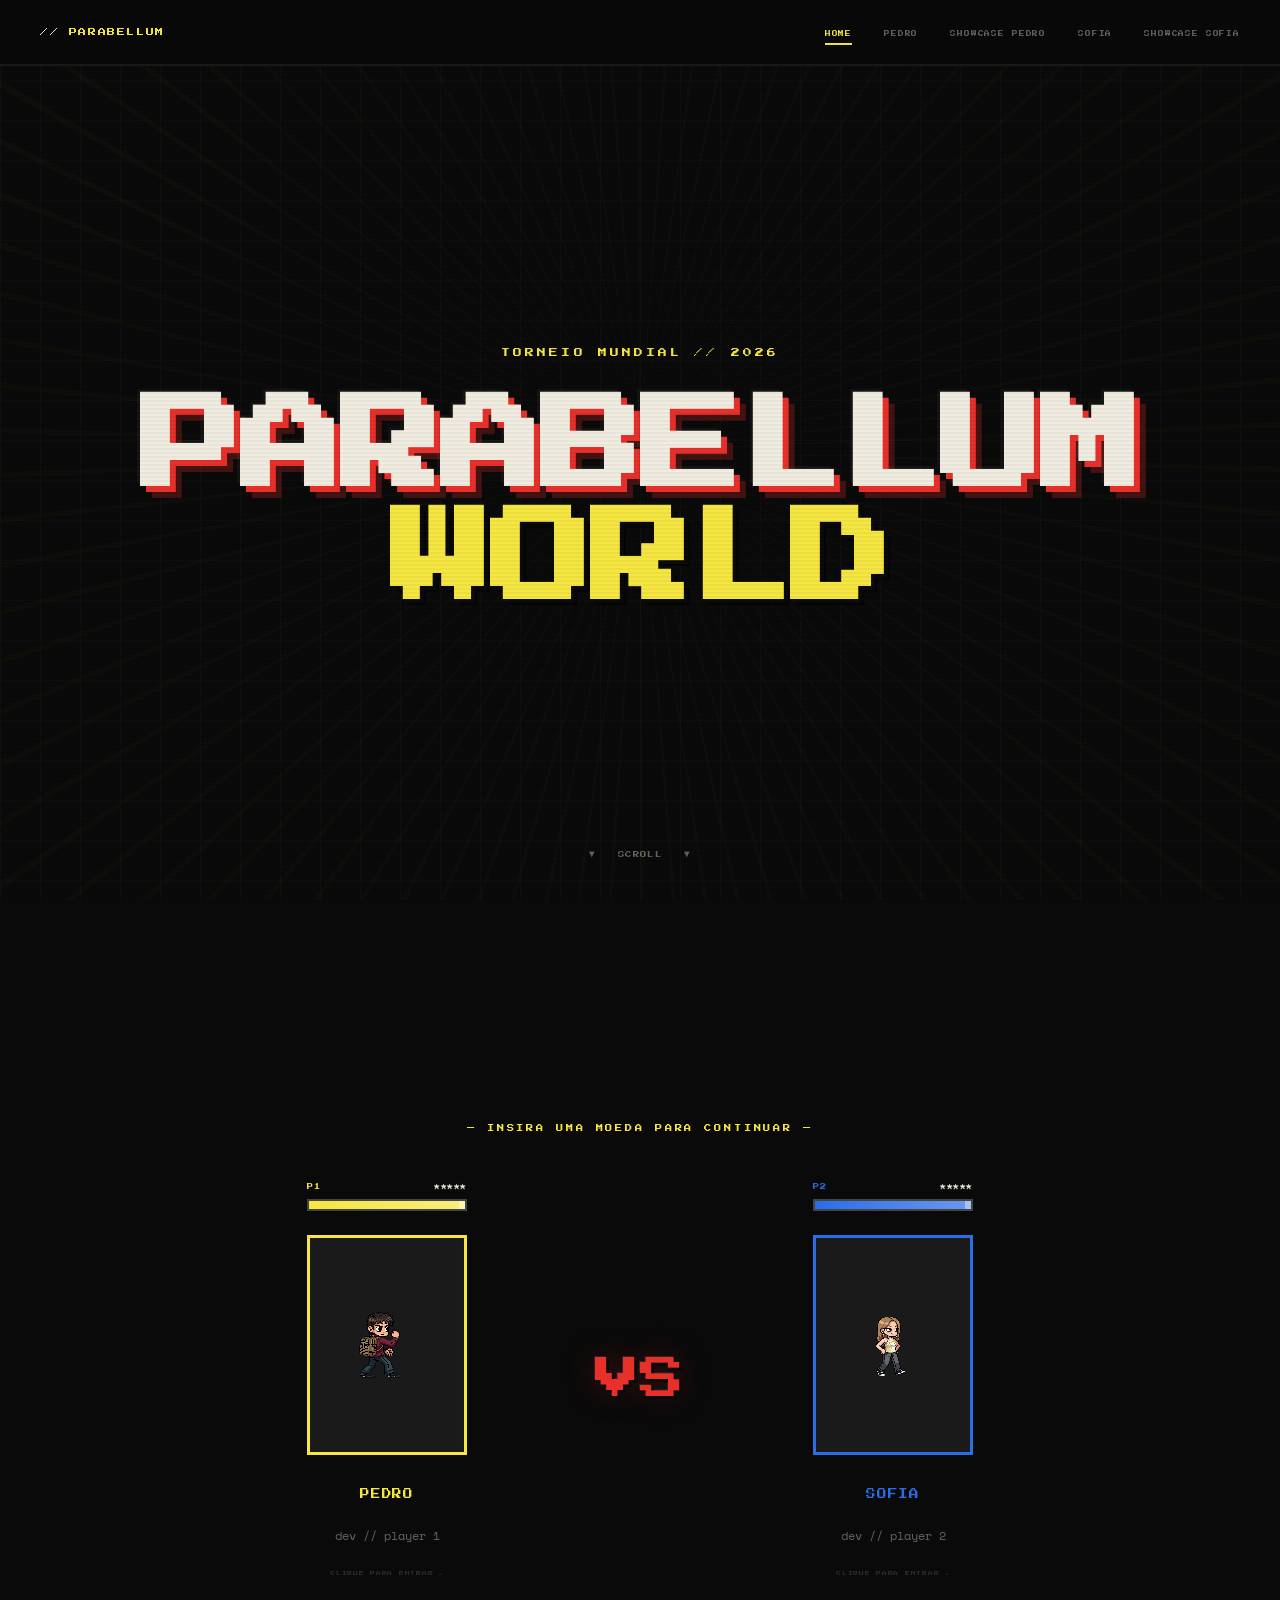
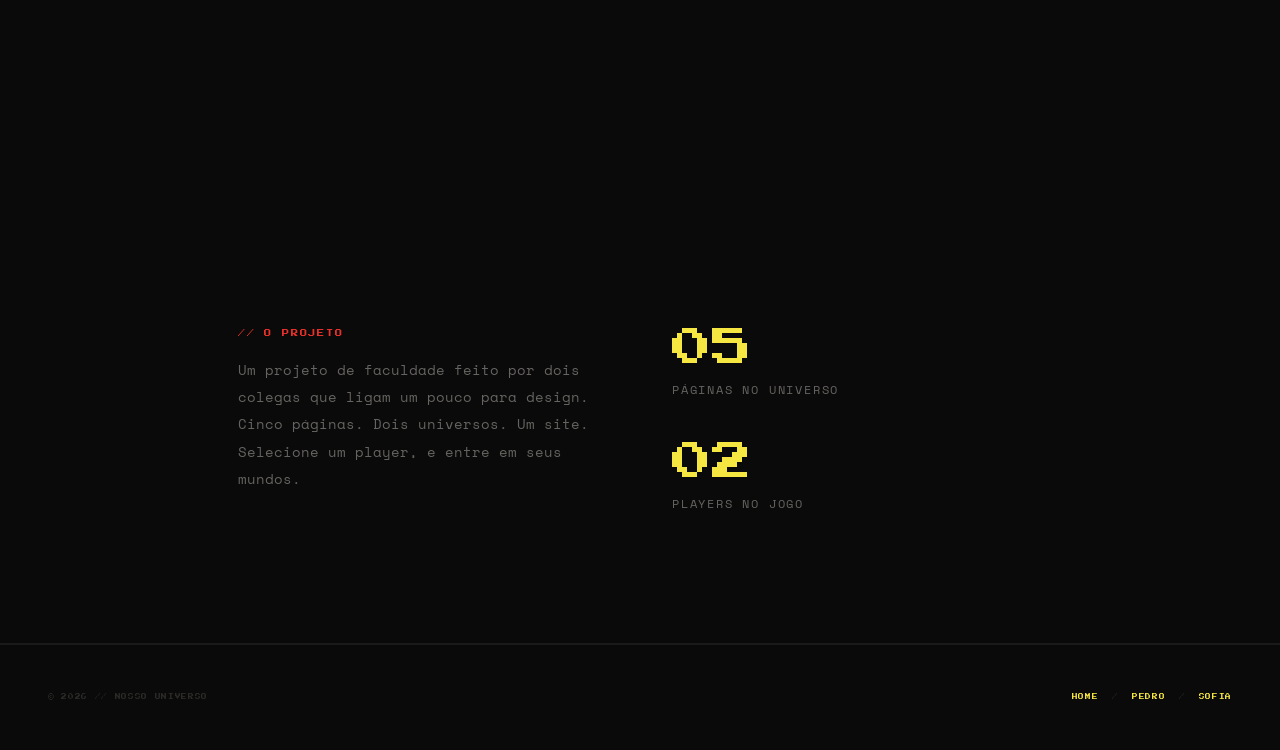
<file: index.html>
<!DOCTYPE html>
<html lang="pt-br">
<head>
    <meta charset="UTF-8">
    <meta name="viewport" content="width=device-width, initial-scale=1.0">
    <title>HOME // SELECIONE O PLAYER — Parabellum</title>
    <meta name="description" content="Selecione seu player e entre no universo. Um projeto de faculdade com estilo Scott Pilgrim.">
    <link rel="preconnect" href="https://fonts.googleapis.com">
    <link rel="preconnect" href="https://fonts.gstatic.com" crossorigin>
    <link href="https://fonts.googleapis.com/css2?family=Press+Start+2P&family=Space+Mono:ital,wght@0,400;0,700;1,400&display=swap" rel="stylesheet">
    <link rel="stylesheet" href="styles/global.css">
    <link rel="stylesheet" href="styles/home.css">
</head>
<body>

<nav>
    <div class="nav-logo">// <span>PARABELLUM</span></div>
    <input type="checkbox" id="menu-toggle" class="menu-checkbox">
    <label for="menu-toggle" class="menu-icon">
        <span class="hamburger"></span>
    </label>
    <ul class="nav-links">
        <li><a href="index.html" class="active">Home</a></li>
        <li><a href="pages/pedro.html" class="p1-link">Pedro</a></li>
        <li><a href="pages/pedro-showcase.html" class="p1-link">Showcase Pedro</a></li>
        <li><a href="pages/sofia.html" class="p2-link">Sofia</a></li>
        <li><a href="pages/sofia-showcase.html" class="p2-link">Showcase Sofia</a></li>
    </ul>
</nav>

<section id="hero">
    <p class="hero-subtitle">TORNEIO MUNDIAL // 2026</p>
    <h1 id="hero-title">
        PARABELLUM<br>
        <span class="hero-title-line2">WORLD</span>
    </h1>
    <p class="hero-scroll-hint">&#9660; &nbsp; scroll &nbsp; &#9660;</p>
</section>

<section id="player-select">
    <p class="section-label">&#8212; INSIRA UMA MOEDA PARA CONTINUAR &#8212;</p>
    <div class="players-grid">

        <!-- o pedro -->
        <a href="#modal-p1" class="player-card" id="p1-card">
            <div class="hp-bar-wrap">
                <div class="hp-label">
                    <span class="p1-color">P1</span>
                    <span>&#9733;&#9733;&#9733;&#9733;&#9733;</span>
                </div>
                <div class="hp-track"><div class="hp-fill"></div></div>
            </div>
            <div class="sprite-wrapper">
                <div class="sprite" id="sprite-p1">
                    <img src="media/defaultsprite.png" alt="Pedro — Player 1 sprite em estilo pixel art">
                </div>
            </div>
            <p class="player-name p1-color">PEDRO</p>
            <p class="player-role">dev // player 1</p>
            <p class="click-hint">clique para entrar &#8629;</p>
        </a>

        <!-- vs kkk-->
        <div class="vs-badge">VS</div>

        <a href="#modal-p2" class="player-card" id="p2-card">
            <div class="hp-bar-wrap">
                <div class="hp-label">
                    <span class="p2-color">P2</span>
                    <span>&#9733;&#9733;&#9733;&#9733;&#9733;</span>
                </div>
                <div class="hp-track"><div class="hp-fill"></div></div>
            </div>
            <div class="sprite-wrapper">
                <div class="sprite" id="sprite-p2">
                    <img src="media/sofia-solo.png" alt="Sofia — Player 2 sprite em estilo pixel art">
                </div>
            </div>
            <p class="player-name p2-color">SOFIA</p>
            <p class="player-role">dev // player 2</p>
            <p class="click-hint">clique para entrar &#8629;</p>
        </a>

    </div>
</section>

<section id="about">
    <div class="about-inner">
        <div>
            <p class="about-tag">// O PROJETO</p>
            <p class="about-text">
                Um projeto de faculdade feito por dois colegas que ligam um pouco para design.
                Cinco páginas. Dois universos. Um site.
                Selecione um player, e entre em seus mundos.
            </p>
        </div>
        <div class="about-stats">
            <div>
                <span class="about-stat">05</span>
                <span class="about-stat-label">páginas no universo</span>
            </div>
            <div>
                <span class="about-stat">02</span>
                <span class="about-stat-label">players no jogo</span>
            </div>
        </div>
    </div>
</section>

<footer>
    <div>&#169; 2026 // NOSSO UNIVERSO</div>
    <div>
        <a href="index.html">home</a> &nbsp;/&nbsp;
        <a href="pages/pedro.html">pedro</a> &nbsp;/&nbsp;
        <a href="pages/sofia.html">sofia</a>
    </div>
</footer>

<!-- Modaiss (Forms sem JS) -->
<div id="modal-p1" class="modal">
    <div class="modal-content">
        <h2 class="modal-title p1-color">PREPARADO?</h2>
        <p class="modal-desc">Você vai entrar no mundo de Pedro.</p>
        <form action="pages/pedro.html" method="GET" class="styled-form">
            <label for="p1-name" class="form-label">Insira seu nome:</label>
            <input type="text" id="p1-name" name="player" class="pixel-input" placeholder="Player 1" required>
            <div class="modal-actions">
                <a href="#" class="pixel-btn pixel-btn--red">VOLTAR</a>
                <button type="submit" class="pixel-btn pixel-btn--yellow">START</button>
            </div>
        </form>
    </div>
</div>

<div id="modal-p2" class="modal">
    <div class="modal-content">
        <h2 class="modal-title p2-color">PREPARADA?</h2>
        <p class="modal-desc">Você vai entrar no mundo de Sofia.</p>
        <form action="pages/sofia.html" method="GET" class="styled-form">
            <label for="p2-name" class="form-label">Insira seu nome:</label>
            <input type="text" id="p2-name" name="player" class="pixel-input" placeholder="Player 2" required>
            <div class="modal-actions">
                <a href="#" class="pixel-btn pixel-btn--red">VOLTAR</a>
                <button type="submit" class="pixel-btn pixel-btn--blue">START</button>
            </div>
        </form>
    </div>
</div>

</body>
</html>
</file>
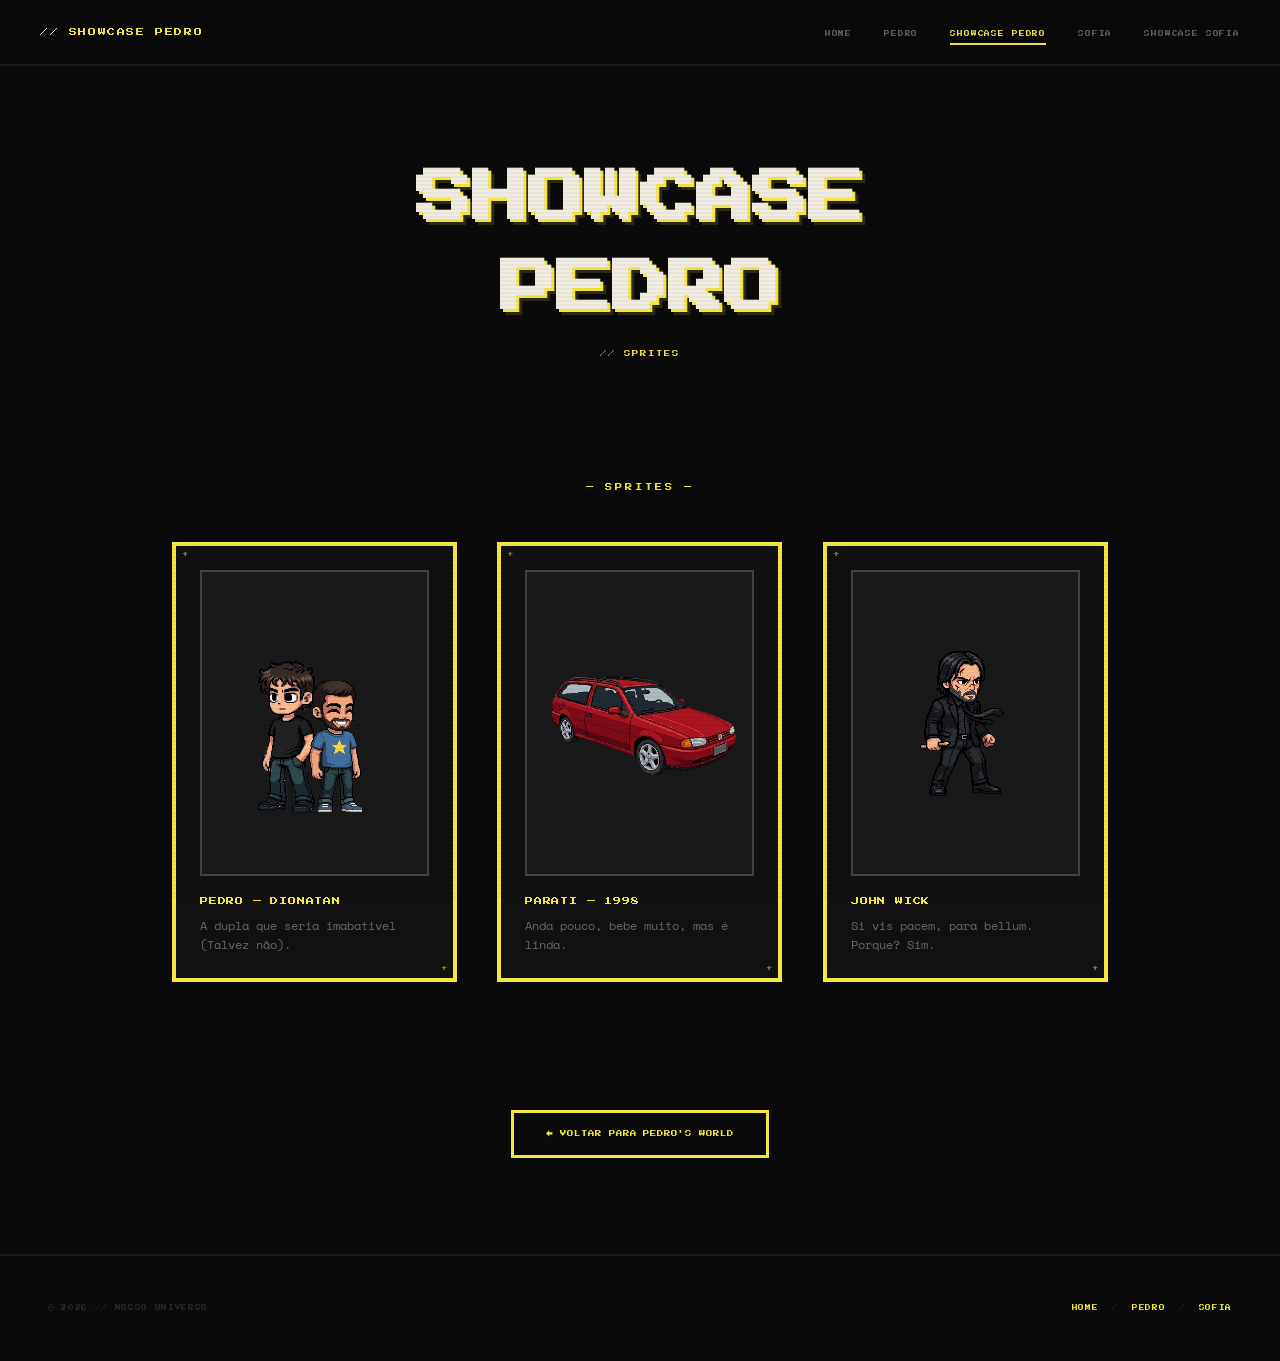
<file: pages/pedro-showcase.html>
<!DOCTYPE html>
<html lang="pt-br">

<head>
    <meta charset="UTF-8">
    <meta name="viewport" content="width=device-width, initial-scale=1.0">
    <title>SHOWCASE P1 // Sprites &amp; — Nosso Universo</title>
    <meta name="description" content="Sprites de Pedro e um violão interativo feito inteiramente com CSS.">
    <link rel="preconnect" href="https://fonts.googleapis.com">
    <link rel="preconnect" href="https://fonts.gstatic.com" crossorigin>
    <link
        href="https://fonts.googleapis.com/css2?family=Press+Start+2P&family=Space+Mono:ital,wght@0,400;0,700;1,400&display=swap"
        rel="stylesheet">
    <link rel="stylesheet" href="../styles/global.css">
    <link rel="stylesheet" href="../styles/pedro-showcase.css">
</head>

<body>

    <nav>
        <div class="nav-logo">// <span>SHOWCASE PEDRO</span></div>
        <input type="checkbox" id="menu-toggle" class="menu-checkbox">
        <label for="menu-toggle" class="menu-icon">
            <span class="hamburger"></span>
        </label>
        <ul class="nav-links">
            <li><a href="../index.html">Home</a></li>
            <li><a href="pedro.html" class="p1-link">Pedro</a></li>
            <li><a href="pedro-showcase.html" class="p1-link active">Showcase Pedro</a></li>
            <li><a href="sofia.html" class="p2-link">Sofia</a></li>
            <li><a href="sofia-showcase.html" class="p2-link">Showcase Sofia</a></li>
        </ul>
    </nav>

    <section class="showcase-hero">
        <h1>Showcase<br>Pedro</h1>
        <p class="showcase-sub">// sprites</p>
    </section>

    <!-- galeria spritee -->
    <section class="sprite-gallery">
        <p class="section-label">&#8212; SPRITES &#8212;</p>
        <div class="gallery-grid">

            <div class="sprite-card">
                <div class="sprite-card-img">
                    <img src="../media/pedro-dionatan.png" alt="Pedro sprite em pose de luta — pixel art">
                </div>
                <p class="sprite-card-name">Pedro — Dionatan</p>
                <p class="sprite-card-desc">A dupla que seria imabativel
                    (Talvez não).</p>
            </div>

            <div class="sprite-card">
                <div class="sprite-card-img">
                    <img src="../media/carro-frente.png" alt="Pedro encostado no carro — pixel art">
                </div>
                <p class="sprite-card-name">Parati — 1998</p>
                <p class="sprite-card-desc">Anda pouco, bebe muito, mas é linda.</p>
            </div>

            <div class="sprite-card">
                <div class="sprite-card-img">
                    <img src="../media/johnwick.png" alt="Pedro John Wick sprite — pixel art">
                </div>
                <p class="sprite-card-name">John Wick</p>
                <p class="sprite-card-desc">Si vis pacem, para bellum.
                    Porque? Sim.</p>
            </div>

        </div>
    </section>

    <div style="text-align: center; padding: 2rem 2rem 6rem;">
        <a href="pedro.html" class="pixel-btn pixel-btn--yellow">
            &#8592; Voltar para Pedro's World
        </a>
    </div>

    <footer>
        <div>&#169; 2026 // NOSSO UNIVERSO</div>
        <div>
            <a href="../index.html">home</a> &nbsp;/&nbsp;
            <a href="pedro.html">pedro</a> &nbsp;/&nbsp;
            <a href="sofia.html">sofia</a>
        </div>
    </footer>

</body>

</html>
</file>
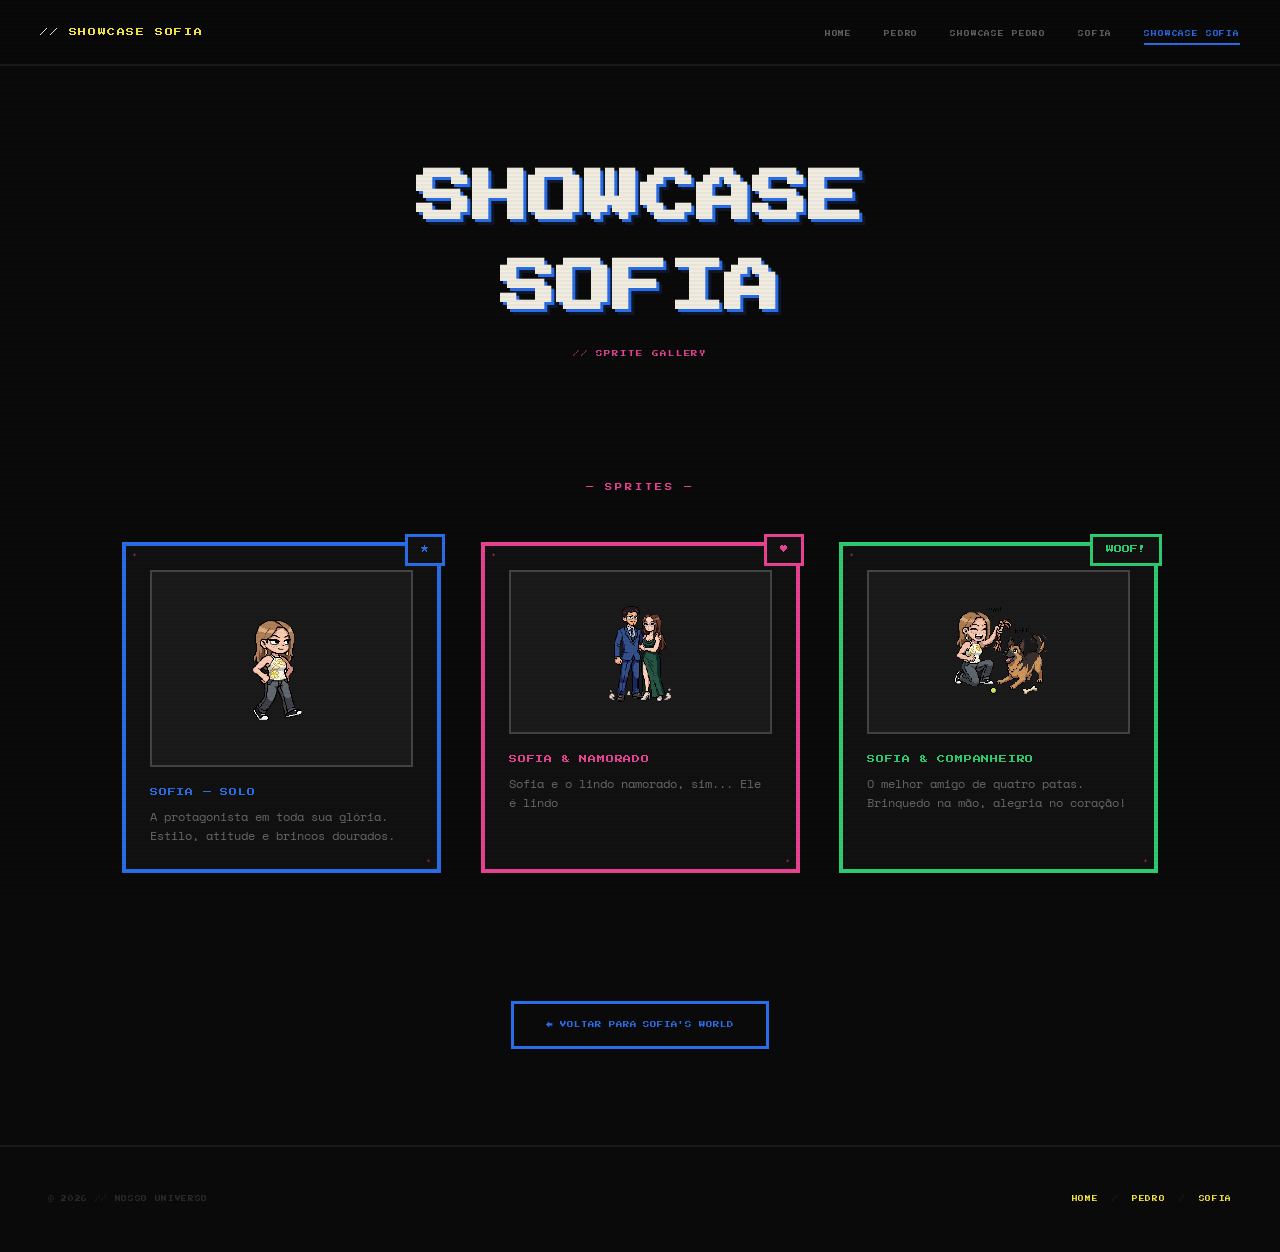
<file: pages/sofia-showcase.html>
<!DOCTYPE html>
<html lang="pt-br">
<head>
    <meta charset="UTF-8">
    <meta name="viewport" content="width=device-width, initial-scale=1.0">
    <title>SHOWCASE P2 // Sprites de Sofia — Nosso Universo</title>
    <meta name="description" content="Galeria de sprites de Sofia — solo, com namorado e com cachorro. Pixel art estilo Scott Pilgrim.">
    <link rel="preconnect" href="https://fonts.googleapis.com">
    <link rel="preconnect" href="https://fonts.gstatic.com" crossorigin>
    <link href="https://fonts.googleapis.com/css2?family=Press+Start+2P&family=Space+Mono:ital,wght@0,400;0,700;1,400&display=swap" rel="stylesheet">
    <link rel="stylesheet" href="../styles/global.css">
    <link rel="stylesheet" href="../styles/sofia-showcase.css">
</head>
<body>

<nav>
    <div class="nav-logo">// <span>SHOWCASE SOFIA</span></div>
    <input type="checkbox" id="menu-toggle" class="menu-checkbox">
    <label for="menu-toggle" class="menu-icon">
        <span class="hamburger"></span>
    </label>
    <ul class="nav-links">
        <li><a href="../index.html">Home</a></li>
        <li><a href="pedro.html" class="p1-link">Pedro</a></li>
        <li><a href="pedro-showcase.html" class="p1-link">Showcase Pedro</a></li>
        <li><a href="sofia.html" class="p2-link">Sofia</a></li>
        <li><a href="sofia-showcase.html" class="p2-link active">Showcase Sofia</a></li>
    </ul>
</nav>


<section class="showcase-hero">
    <h1>Showcase<br>Sofia</h1>
    <p class="showcase-sub">// sprite gallery</p>
</section>


<section class="sprite-gallery">
    <p class="section-label">&#8212; SPRITES &#8212;</p>
    <div class="gallery-grid">


        <div class="sprite-card">
            <div class="sprite-card-badge sprite-card-badge--main">&#9733;</div>
            <div class="comic-pop">YEAH!</div>
            <div class="sprite-card-img">
                <img src="../media/sofia-solo.png" alt="Sofia em pose casual — pixel art sprite">
            </div>
            <p class="sprite-card-name">Sofia — Solo</p>
            <p class="sprite-card-desc">
                A protagonista em toda sua glória. Estilo, atitude e brincos dourados.
            </p>
        </div>


        <div class="sprite-card sprite-card--featured">
            <div class="sprite-card-badge sprite-card-badge--love">&#9829;</div>
            <div class="comic-pop">LOVE!</div>
            <div class="sprite-card-img">
                <img src="../media/sofia-bf.png" alt="Sofia com namorado em trajes formais — pixel art">
            </div>
            <p class="sprite-card-name">Sofia &amp; Namorado</p>
            <p class="sprite-card-desc">
                Sofia e o lindo namorado, sim... Ele é lindo
            </p>
        </div>


        <div class="sprite-card sprite-card--pet">
            <div class="sprite-card-badge sprite-card-badge--pet">WOOF!</div>
            <div class="comic-pop">BARK!</div>
            <div class="sprite-card-img">
                <img src="../media/sofia-dog.png" alt="Sofia brincando com seu cachorro pastor alemão — pixel art">
            </div>
            <p class="sprite-card-name">Sofia &amp; Companheiro</p>
            <p class="sprite-card-desc">
                O melhor amigo de quatro patas. Brinquedo na mão,
                alegria no coração!
            </p>
        </div>

    </div>
</section>


<div style="text-align: center; padding: 2rem 2rem 6rem;">
    <a href="sofia.html" class="pixel-btn pixel-btn--blue">
        &#8592; Voltar para Sofia's World
    </a>
</div>

<footer>
    <div>&#169; 2026 // NOSSO UNIVERSO</div>
    <div>
        <a href="../index.html">home</a> &nbsp;/&nbsp;
        <a href="pedro.html">pedro</a> &nbsp;/&nbsp;
        <a href="sofia.html">sofia</a>
    </div>
</footer>

</body>
</html>
</file>
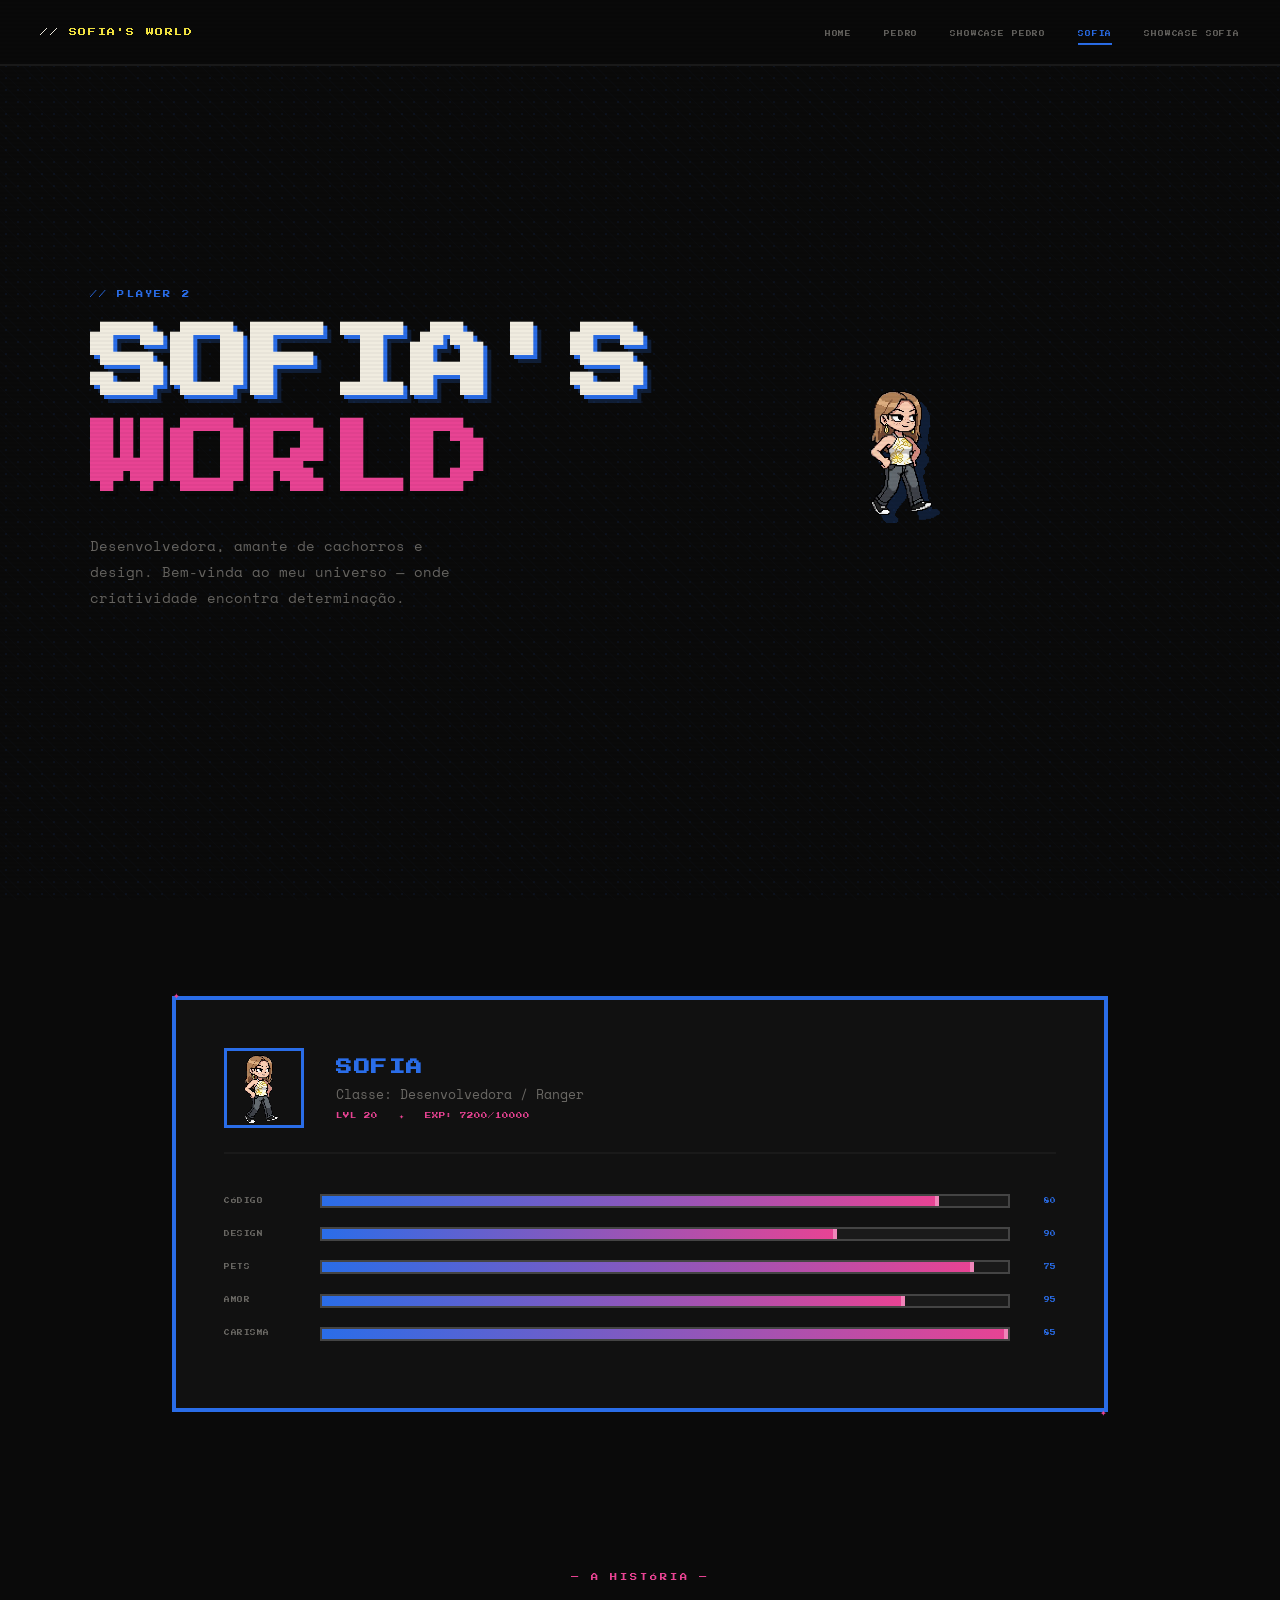
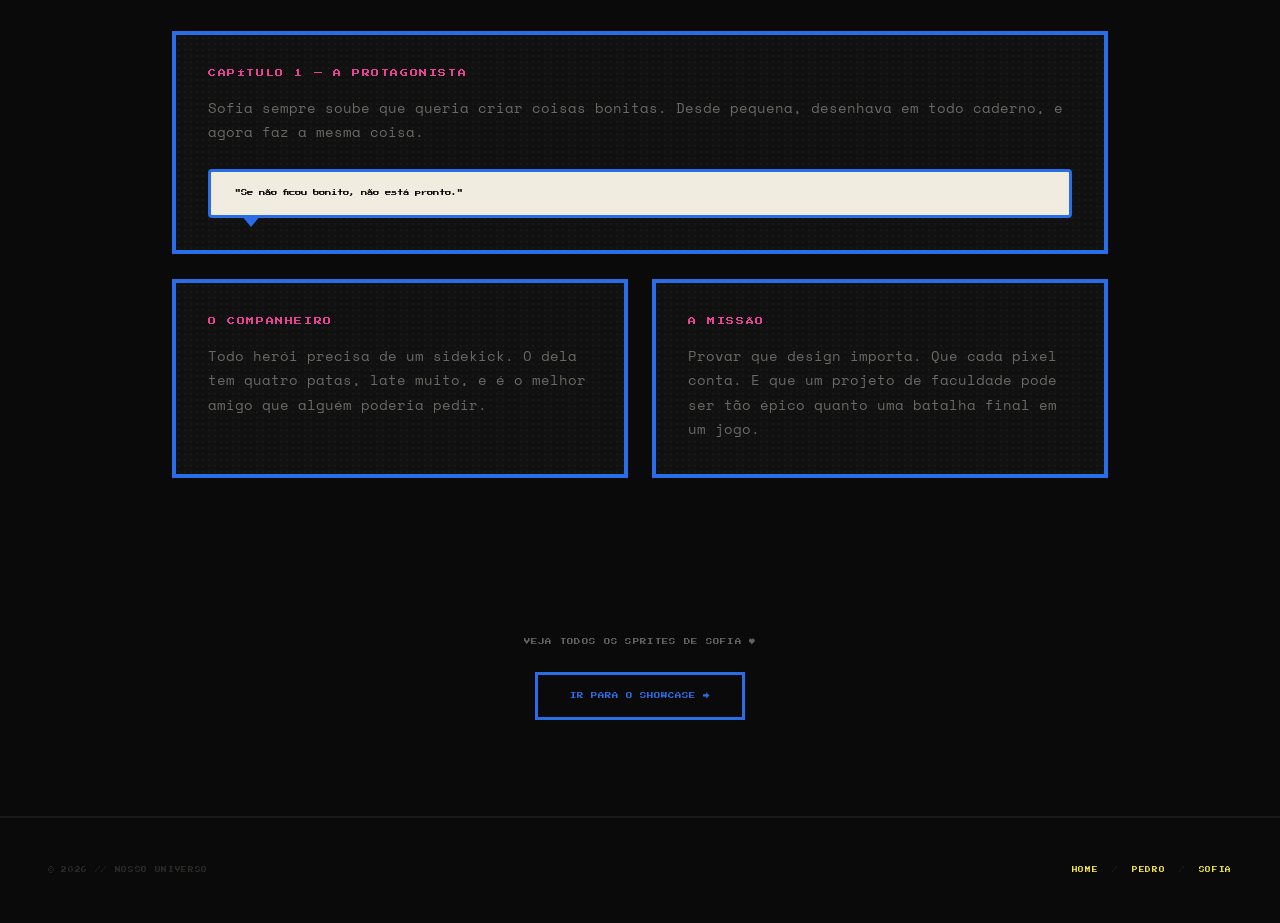
<file: pages/sofia.html>
<!DOCTYPE html>
<html lang="pt-br">
<head>
    <meta charset="UTF-8">
    <meta name="viewport" content="width=device-width, initial-scale=1.0">
    <title>SOFIA'S WORLD // Player 2 — Nosso Universo</title>
    <meta name="description" content="Entre no mundo de Sofia — Player 2 do Nosso Universo. Conheça sua história.">
    <link rel="preconnect" href="https://fonts.googleapis.com">
    <link rel="preconnect" href="https://fonts.gstatic.com" crossorigin>
    <link href="https://fonts.googleapis.com/css2?family=Press+Start+2P&family=Space+Mono:ital,wght@0,400;0,700;1,400&display=swap" rel="stylesheet">
    <link rel="stylesheet" href="../styles/global.css">
    <link rel="stylesheet" href="../styles/sofia.css">
</head>
<body>

<nav>
    <div class="nav-logo">// <span>SOFIA'S WORLD</span></div>
    <input type="checkbox" id="menu-toggle" class="menu-checkbox">
    <label for="menu-toggle" class="menu-icon">
        <span class="hamburger"></span>
    </label>
    <ul class="nav-links">
        <li><a href="../index.html">Home</a></li>
        <li><a href="pedro.html" class="p1-link">Pedro</a></li>
        <li><a href="pedro-showcase.html" class="p1-link">Showcase Pedro</a></li>
        <li><a href="sofia.html" class="p2-link active">Sofia</a></li>
        <li><a href="sofia-showcase.html" class="p2-link">Showcase Sofia</a></li>
    </ul>
</nav>


<section class="world-hero">
    <div class="hero-content">
        <div class="hero-text">
            <span class="world-tag">// Player 2</span>
            <h1>SOFIA'S<br><span>WORLD</span></h1>
            <p class="hero-desc">
                Desenvolvedora, amante de cachorros e design.
                Bem-vinda ao meu universo — onde criatividade encontra determinação.
            </p>
        </div>
        <div class="hero-sprite">
            <img src="../media/sofia-solo.png" alt="Sofia — Player 2 sprite em estilo pixel art">
        </div>
    </div>
</section>


<section class="stats-section">
    <div class="stats-panel">
        <div class="stats-header">
            <div class="stats-avatar">
                <img src="../media/sofia-solo.png" alt="Sofia avatar">
            </div>
            <div class="stats-info">
                <h2>Sofia</h2>
                <p class="stats-class">Classe: Desenvolvedora / Ranger</p>
                <p class="stats-level">LVL 20 &nbsp; ✦ &nbsp; EXP: 7200/10000</p>
            </div>
        </div>

        <div class="stat-row">
            <span class="stat-label">Código</span>
            <div class="stat-bar-track"><div class="stat-bar-fill"></div></div>
            <span class="stat-value">80</span>
        </div>
        <div class="stat-row">
            <span class="stat-label">Design</span>
            <div class="stat-bar-track"><div class="stat-bar-fill"></div></div>
            <span class="stat-value">90</span>
        </div>
        <div class="stat-row">
            <span class="stat-label">Pets</span>
            <div class="stat-bar-track"><div class="stat-bar-fill"></div></div>
            <span class="stat-value">75</span>
        </div>
        <div class="stat-row">
            <span class="stat-label">Amor</span>
            <div class="stat-bar-track"><div class="stat-bar-fill"></div></div>
            <span class="stat-value">95</span>
        </div>
        <div class="stat-row">
            <span class="stat-label">Carisma</span>
            <div class="stat-bar-track"><div class="stat-bar-fill"></div></div>
            <span class="stat-value">85</span>
        </div>
    </div>
</section>

<section class="story-section">
    <p class="section-label">&#8212; A HISTÓRIA &#8212;</p>
    <div class="comic-grid comic-grid--three">
        <div class="comic-panel">
            <p class="panel-title">Capítulo 1 — A Protagonista</p>
            <p class="panel-text">
                Sofia sempre soube que queria criar coisas bonitas. Desde pequena,
                desenhava em todo caderno, e agora faz a mesma coisa.
            </p>
            <div class="panel-speech">
                <div class="speech-bubble">
                    "Se não ficou bonito, não está pronto."
                </div>
            </div>
        </div>
        <div class="comic-panel">
            <p class="panel-title">O Companheiro</p>
            <p class="panel-text">
                Todo herói precisa de um sidekick. O dela tem quatro patas,
                late muito, e é o melhor amigo que alguém poderia pedir.
            </p>
        </div>
        <div class="comic-panel">
            <p class="panel-title">A Missão</p>
            <p class="panel-text">
                Provar que design importa. Que cada pixel conta.
                E que um projeto de faculdade pode ser tão épico quanto
                uma batalha final em um jogo.
            </p>
        </div>
    </div>
</section>


<div class="showcase-cta">
    <p>veja todos os sprites de Sofia &#9829;</p>
    <a href="sofia-showcase.html" class="pixel-btn pixel-btn--blue">
        Ir para o Showcase &#8594;
    </a>
</div>

<footer>
    <div>&#169; 2026 // NOSSO UNIVERSO</div>
    <div>
        <a href="../index.html">home</a> &nbsp;/&nbsp;
        <a href="pedro.html">pedro</a> &nbsp;/&nbsp;
        <a href="sofia.html">sofia</a>
    </div>
</footer>

</body>
</html>
</file>
<file: styles/global.css>
:root {
  --black: #0a0a0a;
  --dark: #111111;
  --dark2: #1a1a1a;
  --gray: #2a2a2a;
  --gray-light: #444;
  --white: #f0ece0;
  --white-dim: rgba(240, 236, 224, 0.4);
  --white-faint: rgba(240, 236, 224, 0.15);

  --yellow: #f5e642;
  --yellow-glow: rgba(245, 230, 66, 0.3);
  --blue: #2a6de8;
  --blue-glow: rgba(42, 109, 232, 0.3);
  --red: #e8302a;
  --red-glow: rgba(232, 48, 42, 0.25);
  --green: #2ecc71;
  --pink: #e84393;
  --pink-glow: rgba(232, 67, 147, 0.3);
  --purple: #6c5ce7;

  --pixel: 'Press Start 2P', monospace;
  --mono: 'Space Mono', monospace;

  --ease-out-expo: cubic-bezier(0.16, 1, 0.3, 1);
  --ease-out-back: cubic-bezier(0.34, 1.56, 0.64, 1);
}


*,
*::before,
*::after {
  margin: 0;
  padding: 0;
  box-sizing: border-box;
}

html {
  scroll-behavior: smooth;
}

body {
  background: var(--black);
  color: var(--white);
  font-family: var(--mono);
  font-size: 16px;
  line-height: 1.6;
  overflow-x: hidden;
  cursor: default;
}

img {
  max-width: 100%;
  height: auto;
  image-rendering: pixelated;
  display: block;
}

a {
  color: inherit;
  text-decoration: none;
}

ul { list-style: none; }


body::after {
  content: '';
  position: fixed;
  inset: 0;
  z-index: 9999;
  pointer-events: none;
  background: repeating-linear-gradient(
    0deg,
    transparent,
    transparent 2px,
    rgba(0, 0, 0, 0.03) 2px,
    rgba(0, 0, 0, 0.03) 4px
  );
}


nav {
  position: fixed;
  top: 0;
  left: 0;
  right: 0;
  z-index: 100;
  display: flex;
  align-items: center;
  justify-content: space-between;
  padding: 1.2rem 2.5rem;
  background: rgba(10, 10, 10, 0.85);
  backdrop-filter: blur(8px);
  -webkit-backdrop-filter: blur(8px);
  border-bottom: 2px solid var(--dark2);
  animation: navSlideDown 0.6s var(--ease-out-expo) both;
}

.nav-logo {
  font-family: var(--pixel);
  font-size: 0.5rem;
  letter-spacing: 0.2em;
  color: var(--white);
  text-transform: uppercase;
  white-space: nowrap;
}

.nav-logo span {
  color: var(--yellow);
}

.nav-links {
  display: flex;
  gap: 2rem;
  align-items: center;
}

.nav-links li a {
  font-family: var(--pixel);
  font-size: 0.35rem;
  letter-spacing: 0.15em;
  text-transform: uppercase;
  color: var(--white-dim);
  padding: 0.5rem 0;
  position: relative;
  transition: color 0.3s;
}

.nav-links li a::after {
  content: '';
  position: absolute;
  bottom: 0;
  left: 0;
  width: 0;
  height: 2px;
  background: var(--yellow);
  transition: width 0.3s var(--ease-out-expo);
}

.nav-links li a:hover {
  color: var(--white);
}

.nav-links li a:hover::after {
  width: 100%;
}

.nav-links li a.active {
  color: var(--yellow);
}

.nav-links li a.active::after {
  width: 100%;
  background: var(--yellow);
}

/* Pnav coress*/
.nav-links li a.p1-link:hover,
.nav-links li a.p1-link.active {
  color: var(--yellow);
}
.nav-links li a.p1-link:hover::after,
.nav-links li a.p1-link.active::after {
  background: var(--yellow);
}

.nav-links li a.p2-link:hover,
.nav-links li a.p2-link.active {
  color: var(--blue);
}
.nav-links li a.p2-link:hover::after,
.nav-links li a.p2-link.active::after {
  background: var(--blue);
}

footer {
  border-top: 2px solid var(--dark2);
  padding: 3rem;
  display: flex;
  justify-content: space-between;
  align-items: center;
  font-family: var(--pixel);
  font-size: 0.35rem;
  color: var(--white-faint);
  letter-spacing: 0.12em;
  text-transform: uppercase;
}

footer a {
  color: var(--yellow);
  transition: color 0.3s;
}

footer a:hover {
  color: var(--white);
}


.p1-color { color: var(--yellow); }
.p2-color { color: var(--blue); }
.red-color { color: var(--red); }
.pink-color { color: var(--pink); }



/* etiqueta */
.section-label {
  font-family: var(--pixel);
  font-size: 0.45rem;
  letter-spacing: 0.4em;
  color: var(--yellow);
  text-transform: uppercase;
  text-align: center;
}

/* botaso pixel */
.pixel-btn {
  display: inline-block;
  font-family: var(--pixel);
  font-size: 0.4rem;
  letter-spacing: 0.15em;
  text-transform: uppercase;
  padding: 1rem 2rem;
  border: 3px solid;
  background: transparent;
  position: relative;
  transition: transform 0.15s, box-shadow 0.15s, background 0.2s, color 0.2s;
  cursor: pointer;
}

.pixel-btn:hover {
  transform: translateY(-3px);
}

.pixel-btn:active {
  transform: translateY(1px);
}

.pixel-btn--yellow {
  color: var(--yellow);
  border-color: var(--yellow);
}
.pixel-btn--yellow:hover {
  background: var(--yellow);
  color: var(--black);
  box-shadow: 6px 6px 0 rgba(245, 230, 66, 0.3);
}

.pixel-btn--blue {
  color: var(--blue);
  border-color: var(--blue);
}
.pixel-btn--blue:hover {
  background: var(--blue);
  color: var(--white);
  box-shadow: 6px 6px 0 rgba(42, 109, 232, 0.3);
}

.pixel-btn--red {
  color: var(--red);
  border-color: var(--red);
}
.pixel-btn--red:hover {
  background: var(--red);
  color: var(--white);
  box-shadow: 6px 6px 0 rgba(232, 48, 42, 0.3);
}


.speech-bubble {
  position: relative;
  background: var(--white);
  color: var(--black);
  font-family: var(--pixel);
  font-size: 0.4rem;
  padding: 1rem 1.5rem;
  border: 3px solid var(--black);
  border-radius: 4px;
  line-height: 1.8;
}

.speech-bubble::after {
  content: '';
  position: absolute;
  bottom: -12px;
  left: 30px;
  width: 0;
  height: 0;
  border-left: 10px solid transparent;
  border-right: 10px solid transparent;
  border-top: 12px solid var(--black);
}


.comic-panel {
  border: 4px solid var(--white);
  background: var(--dark);
  padding: 2rem;
  position: relative;
  overflow: hidden;
}

.comic-panel::before {
  content: '';
  position: absolute;
  inset: 0;
  background: radial-gradient(circle, rgba(255,255,255,0.03) 1px, transparent 1px);
  background-size: 6px 6px;
  pointer-events: none;
}


@keyframes navSlideDown {
  from {
    opacity: 0;
    transform: translateY(-100%);
  }
  to {
    opacity: 1;
    transform: translateY(0);
  }
}


@keyframes fadeInUp {
  from {
    opacity: 0;
    transform: translateY(40px);
  }
  to {
    opacity: 1;
    transform: translateY(0);
  }
}


@keyframes fadeInLeft {
  from {
    opacity: 0;
    transform: translateX(-60px);
  }
  to {
    opacity: 1;
    transform: translateX(0);
  }
}


@keyframes fadeInRight {
  from {
    opacity: 0;
    transform: translateX(60px);
  }
  to {
    opacity: 1;
    transform: translateX(0);
  }
}

/* entrada fade */
@keyframes scaleIn {
  from {
    opacity: 0;
    transform: scale(0.3);
  }
  to {
    opacity: 1;
    transform: scale(1);
  }
}

/* pixel q pula */
@keyframes pixelBounce {
  0% {
    opacity: 0;
    transform: scale(0.2) translateY(80px);
  }
  60% {
    opacity: 1;
    transform: scale(1.08) translateY(-10px);
  }
  80% {
    transform: scale(0.96) translateY(4px);
  }
  100% {
    opacity: 1;
    transform: scale(1) translateY(0);
  }
}

/* entrada pula p1 */
@keyframes bounceInLeft {
  0% {
    opacity: 0;
    transform: scale(0.25) translate(-80px, 80px);
  }
  60% {
    opacity: 1;
    transform: scale(1.05) translate(5px, -5px);
  }
  80% {
    transform: scale(0.97) translate(-2px, 2px);
  }
  100% {
    opacity: 1;
    transform: scale(1) translate(0, 0);
  }
}

/* pixel pula p2 */
@keyframes bounceInRight {
  0% {
    opacity: 0;
    transform: scale(0.25) translate(80px, 80px);
  }
  60% {
    opacity: 1;
    transform: scale(1.05) translate(-5px, -5px);
  }
  80% {
    transform: scale(0.97) translate(2px, 2px);
  }
  100% {
    opacity: 1;
    transform: scale(1) translate(0, 0);
  }
}

/* barra hgp */
@keyframes hpFill {
  from { width: 0%; }
  to { width: 100%; }
}

/*hp tb*/
@keyframes hpShimmer {
  0% { background-position: -200% 0; }
  100% { background-position: 200% 0; }
}


@keyframes floatY {
  0%, 100% { transform: translateY(0); }
  50% { transform: translateY(-8px); }
}


@keyframes blink {
  0%, 100% { opacity: 1; }
  50% { opacity: 0; }
}


@keyframes stepBlink {
  50% { color: var(--yellow); }
}

@keyframes vsPulse {
  0%, 100% { transform: scale(1) rotate(-5deg); }
  50% { transform: scale(1.12) rotate(5deg); }
}


@keyframes glitch {
  0%, 100% { 
    text-shadow: 2px 0 var(--red), -2px 0 var(--blue); 
    transform: translate(0);
  }
  20% { 
    text-shadow: -3px 0 var(--red), 3px 0 var(--blue); 
    transform: translate(-2px, 1px);
  }
  40% { 
    text-shadow: 3px 0 var(--red), -3px 0 var(--blue); 
    transform: translate(2px, -1px);
  }
  60% { 
    text-shadow: -1px 0 var(--red), 1px 0 var(--blue); 
    transform: translate(1px, 1px);
  }
  80% { 
    text-shadow: 2px 0 var(--red), -2px 0 var(--blue); 
    transform: translate(-1px, -1px);
  }
}


@keyframes rainbowGlow {
  0% { filter: hue-rotate(0deg); }
  100% { filter: hue-rotate(360deg); }
}


@keyframes slideUp {
  from {
    opacity: 0;
    transform: translateY(60px) rotate(1deg);
  }
  to {
    opacity: 1;
    transform: translateY(0) rotate(0deg);
  }
}


@keyframes vibrate {
  0%, 100% { transform: translateY(0); }
  10% { transform: translateY(-3px); }
  20% { transform: translateY(2.5px); }
  30% { transform: translateY(-2px); }
  40% { transform: translateY(1.5px); }
  50% { transform: translateY(-1px); }
  60% { transform: translateY(0.8px); }
  70% { transform: translateY(-0.5px); }
  80% { transform: translateY(0.3px); }
  90% { transform: translateY(-0.1px); }
}


@keyframes statFill80 { from { width: 0; } to { width: 80%; } }
@keyframes statFill70 { from { width: 0; } to { width: 70%; } }
@keyframes statFill90 { from { width: 0; } to { width: 90%; } }
@keyframes statFill60 { from { width: 0; } to { width: 60%; } }
@keyframes statFill50 { from { width: 0; } to { width: 50%; } }
@keyframes statFill85 { from { width: 0; } to { width: 85%; } }
@keyframes statFill75 { from { width: 0; } to { width: 75%; } }
@keyframes statFill95 { from { width: 0; } to { width: 95%; } }


@keyframes cursorBlink {
  0%, 100% { border-right-color: var(--yellow); }
  50% { border-right-color: transparent; }
}


@keyframes pulseGlow {
  0%, 100% { box-shadow: 0 0 5px currentColor; }
  50% { box-shadow: 0 0 20px currentColor, 0 0 40px currentColor; }
}


@keyframes heroZoomIn {
  from {
    opacity: 0;
    transform: scale(2.5);
    filter: blur(8px);
  }
  to {
    opacity: 1;
    transform: scale(1);
    filter: blur(0);
  }
}


@keyframes shake {
  0%, 100% { transform: translateX(0); }
  10%, 50%, 90% { transform: translateX(-4px); }
  30%, 70% { transform: translateX(4px); }
}


/* --- HAMBURGER MENU CSS --- */
.menu-checkbox {
  display: none;
}

.menu-icon {
  display: none;
  cursor: pointer;
  padding: 10px;
  z-index: 101;
}

.hamburger {
  display: block;
  position: relative;
  width: 24px;
  height: 2px;
  background: var(--yellow);
  transition: 0.3s;
}

.hamburger::before,
.hamburger::after {
  content: '';
  position: absolute;
  width: 24px;
  height: 2px;
  background: var(--yellow);
  transition: 0.3s;
}

.hamburger::before { top: -8px; }
.hamburger::after { top: 8px; }

@media (max-width: 768px) {
  nav {
    padding: 1rem 1.5rem;
  }
  
  .nav-logo {
    z-index: 101;
  }

  .menu-icon {
    display: block;
  }

  .nav-links {
    position: absolute;
    top: 100%;
    left: 0;
    width: 100%;
    background: rgba(10, 10, 10, 0.95);
    backdrop-filter: blur(10px);
    -webkit-backdrop-filter: blur(10px);
    flex-direction: column;
    padding: 2rem 0;
    gap: 1.5rem;
    border-bottom: 2px solid var(--dark2);
    /* Hidden state */
    transform: translateY(-20px);
    opacity: 0;
    pointer-events: none;
    transition: 0.3s var(--ease-out-expo);
  }

  .menu-checkbox:checked ~ .nav-links {
    transform: translateY(0);
    opacity: 1;
    pointer-events: auto;
  }
  
  /* Animate Hamburger to X */
  .menu-checkbox:checked + .menu-icon .hamburger {
    background: transparent;
  }
  .menu-checkbox:checked + .menu-icon .hamburger::before {
    top: 0;
    transform: rotate(45deg);
  }
  .menu-checkbox:checked + .menu-icon .hamburger::after {
    top: 0;
    transform: rotate(-45deg);
  }
}

@media (max-width: 480px) {
  .nav-links li a {
    font-size: 0.45rem;
  }
}
</file>
<file: styles/home.css>
/* ahn... css da home principal 
   HOME PAGE — PLAYER SELECT
   index.html specific styles
*/

/* parte de cima zona principal slc */
#hero {
  min-height: 100vh;
  display: flex;
  flex-direction: column;
  align-items: center;
  justify-content: center;
  position: relative;
  overflow: hidden;
  padding-top: 4rem;
}

/* fundo de pixel daora */
#hero::before {
  content: '';
  position: absolute;
  inset: 0;
  background-image:
    linear-gradient(rgba(240, 236, 224, 0.02) 1px, transparent 1px),
    linear-gradient(90deg, rgba(240, 236, 224, 0.02) 1px, transparent 1px);
  background-size: 40px 40px;
  pointer-events: none;
}

/* linha rapida tipo flash */
#hero::after {
  content: '';
  position: absolute;
  inset: 0;
  opacity: 0.04;
  background: repeating-conic-gradient(
    from 0deg at 50% 50%,
    transparent 0deg,
    transparent 3.5deg,
    rgba(245, 230, 66, 0.5) 3.5deg,
    rgba(245, 230, 66, 0.5) 4deg
  );
  pointer-events: none;
  animation: fadeIn 2s 1s both;
}

@keyframes fadeIn {
  from { opacity: 0; }
  to { opacity: 0.04; }
}

.hero-subtitle {
  font-family: var(--pixel);
  font-size: 0.55rem;
  letter-spacing: 0.35em;
  color: var(--yellow);
  text-transform: uppercase;
  margin-bottom: 2rem;
  animation: fadeInUp 0.8s 0.3s var(--ease-out-expo) both;
  position: relative;
  z-index: 2;
}

#hero-title {
  font-family: var(--pixel);
  font-size: clamp(1.8rem, 8vw, 10rem);
  line-height: 1.1;
  text-align: center;
  text-transform: uppercase;
  color: var(--white);
  position: relative;
  z-index: 2;
  text-shadow:
    6px 6px 0 var(--red),
    12px 12px 0 var(--red-glow),
    -3px -3px 0 rgba(255, 255, 255, 0.04);
  letter-spacing: -0.02em;
  animation: heroZoomIn 1.2s 0.1s var(--ease-out-expo) both;
}

.hero-title-line2 {
  display: block;
  color: var(--yellow);
  text-shadow:
    4px 4px 0 var(--black),
    6px 6px 0 rgba(0, 0, 0, 0.5);
}

.hero-scroll-hint {
  position: absolute;
  bottom: 2.5rem;
  font-family: var(--pixel);
  font-size: 0.4rem;
  letter-spacing: 0.2em;
  color: var(--white-dim);
  text-transform: uppercase;
  animation: fadeInUp 0.6s 1.2s var(--ease-out-expo) both,
             blink 1.4s 2s step-end infinite;
  z-index: 2;
}

/* ──selecionar playuer  ── */
#player-select {
  min-height: 100vh;
  display: flex;
  flex-direction: column;
  align-items: center;
  justify-content: center;
  padding: 6rem 2rem;
  gap: 3rem;
  position: relative;
}

#player-select .section-label {
  animation: fadeInUp 0.7s 1.5s var(--ease-out-expo) both;
}

.players-grid {
  display: flex;
  gap: clamp(3rem, 10vw, 8rem);
  align-items: flex-end;
  flex-wrap: wrap;
  justify-content: center;
}

/* ── cards ── */
.player-card {
  display: flex;
  flex-direction: column;
  align-items: center;
  gap: 1.5rem;
  transform-origin: center bottom;
  text-decoration: none;
  color: var(--white);
}

.player-card:nth-child(1) {
  animation: bounceInLeft 1s 1.8s var(--ease-out-back) both;
}

.player-card:nth-child(3) {
  animation: bounceInRight 1s 2.1s var(--ease-out-back) both;
}

/* HP Bar */
.hp-bar-wrap {
  width: 160px;
  display: flex;
  flex-direction: column;
  gap: 0.4rem;
}

.hp-label {
  font-family: var(--pixel);
  font-size: 0.38rem;
  letter-spacing: 0.1em;
  display: flex;
  justify-content: space-between;
}

.hp-track {
  height: 12px;
  background: var(--dark2);
  border: 2px solid var(--gray-light);
  overflow: hidden;
  position: relative;
}

.hp-fill {
  height: 100%;
  width: 0%;
  position: relative;
  animation: hpFill 1.5s 2.8s var(--ease-out-expo) forwards;
}

/* efeito de reluzir no hjpp */
.hp-fill::before {
  content: '';
  position: absolute;
  inset: 0;
  background: linear-gradient(
    90deg,
    transparent 0%,
    rgba(255, 255, 255, 0.3) 50%,
    transparent 100%
  );
  background-size: 200% 100%;
  animation: hpShimmer 2s 4s linear infinite;
}

.hp-fill::after {
  content: '';
  position: absolute;
  top: 0;
  right: 0;
  width: 6px;
  height: 100%;
  background: rgba(255, 255, 255, 0.4);
}

#p1-card .hp-fill { background: var(--yellow); }
#p2-card .hp-fill { background: var(--blue); }

/* um wrapper pro spirte */
.sprite-wrapper {
  position: relative;
  width: 160px;
  height: 220px;
}

.sprite {
  width: 100%;
  height: 100%;
  image-rendering: pixelated;
  position: relative;
  overflow: hidden;
  border: 3px solid;
  transition: transform 0.2s var(--ease-out-back), box-shadow 0.2s;
  background-color: var(--dark2);
  display: flex;
  align-items: center;
  justify-content: center;
}

.sprite img {
  width: 100%;
  height: 100%;
  object-fit: contain;
  image-rendering: pixelated;
}

#sprite-p1 { border-color: var(--yellow); }
#sprite-p2 { border-color: var(--blue); }

/* efeito hober nos cards */
.player-card:hover .sprite {
  transform: scale(1.08) translateY(-6px);
}

#p1-card:hover .sprite {
  box-shadow: 0 0 0 2px var(--yellow), 8px 8px 0 var(--yellow), 0 0 30px var(--yellow-glow);
}

#p2-card:hover .sprite {
  box-shadow: 0 0 0 2px var(--blue), 8px 8px 0 var(--blue), 0 0 30px var(--blue-glow);
}

/* float dos spirtse*/
.player-card:hover .sprite img {
  animation: floatY 2s ease-in-out infinite;
}

.sprite-label-inside {
  position: absolute;
  inset: 0;
  display: flex;
  align-items: center;
  justify-content: center;
  font-family: var(--pixel);
  font-size: 0.38rem;
  color: var(--white-dim);
  text-align: center;
  line-height: 2;
  padding: 0.5rem;
  background: rgba(10, 10, 10, 0.5);
  pointer-events: none;
  opacity: 0;
}

/* Player Info */
.player-name {
  font-family: var(--pixel);
  font-size: 0.6rem;
  letter-spacing: 0.08em;
  text-align: center;
  text-transform: uppercase;
  margin-top: 0.5rem;
  transition: text-shadow 0.3s;
}

.player-card:hover .player-name {
  text-shadow: 0 0 15px currentColor;
}

.player-role {
  font-family: var(--mono);
  font-size: 0.75rem;
  color: var(--white-dim);
  text-align: center;
}

.click-hint {
  font-family: var(--pixel);
  font-size: 0.3rem;
  letter-spacing: 0.15em;
  color: var(--white-faint);
  text-transform: uppercase;
  animation: blink 1.6s step-end infinite;
}

/* ── VS BADGE ── */
.vs-badge {
  font-family: var(--pixel);
  font-size: 2.8rem;
  color: var(--red);
  text-shadow: 
    3px 3px 0 var(--black), 
    -1px -1px 0 rgba(255, 255, 255, 0.1),
    0 0 30px var(--red-glow);
  align-self: center;
  animation: scaleIn 0.6s 2.5s var(--ease-out-back) both,
             vsPulse 2s 3.1s ease-in-out infinite;
}

/* ── Asobreere── */
#about {
  padding: 8rem 3rem;
  max-width: 900px;
  margin: 0 auto;
}

.about-inner {
  display: grid;
  grid-template-columns: 1fr 1fr;
  gap: 4rem;
  animation: fadeInUp 0.8s 3.5s var(--ease-out-expo) both;
}

.about-tag {
  font-family: var(--pixel);
  font-size: 0.45rem;
  color: var(--red);
  letter-spacing: 0.25em;
  text-transform: uppercase;
  margin-bottom: 1rem;
}

.about-text {
  font-size: 0.9rem;
  line-height: 1.9;
  color: var(--white-dim);
}

.about-stats {
  display: flex;
  flex-direction: column;
  gap: 2.5rem;
}

.about-stat {
  font-family: var(--pixel);
  font-size: 2.5rem;
  color: var(--yellow);
  line-height: 1;
  margin-bottom: 0.5rem;
  display: block;
}

.about-stat-label {
  font-size: 0.75rem;
  color: var(--white-dim);
  text-transform: uppercase;
  letter-spacing: 0.15em;
}

/* ── MODALS (FORMULÁRIOS) ── */
.modal {
  position: fixed;
  inset: 0;
  background: rgba(0, 0, 0, 0.85);
  backdrop-filter: blur(8px);
  -webkit-backdrop-filter: blur(8px);
  z-index: 1000;
  display: flex;
  align-items: center;
  justify-content: center;
  opacity: 0;
  pointer-events: none;
  transition: opacity 0.3s var(--ease-out-expo);
  padding: 1rem;
}

.modal:target {
  opacity: 1;
  pointer-events: auto;
}

.modal-content {
  background: var(--dark);
  border: 4px solid var(--gray-light);
  padding: 3rem;
  max-width: 500px;
  width: 100%;
  text-align: center;
  transform: translateY(20px);
  transition: transform 0.4s var(--ease-out-expo);
}

.modal:target .modal-content {
  transform: translateY(0);
}

#modal-p1 .modal-content { border-color: var(--yellow); box-shadow: 0 0 40px rgba(245, 230, 66, 0.1); }
#modal-p2 .modal-content { border-color: var(--blue); box-shadow: 0 0 40px rgba(42, 109, 232, 0.1); }

.modal-title {
  font-family: var(--pixel);
  font-size: 1.5rem;
  margin-bottom: 1rem;
  text-shadow: 3px 3px 0 var(--black);
}

.modal-desc {
  font-size: 0.9rem;
  color: var(--white-dim);
  margin-bottom: 2rem;
}

.styled-form {
  display: flex;
  flex-direction: column;
  gap: 1.5rem;
  text-align: left;
}

.form-label {
  font-family: var(--pixel);
  font-size: 0.4rem;
  letter-spacing: 0.15em;
  color: var(--white-dim);
  text-transform: uppercase;
}

.pixel-input {
  background: var(--dark2);
  border: 3px solid var(--gray);
  padding: 1rem;
  font-family: var(--mono);
  font-size: 1rem;
  color: var(--white);
  outline: none;
  transition: border-color 0.3s, box-shadow 0.3s;
}

.pixel-input:focus {
  border-color: var(--white);
  box-shadow: 0 0 10px rgba(240, 236, 224, 0.2);
}

#modal-p1 .pixel-input:focus { border-color: var(--yellow); box-shadow: 0 0 15px var(--yellow-glow); }
#modal-p2 .pixel-input:focus { border-color: var(--blue); box-shadow: 0 0 15px var(--blue-glow); }

.modal-actions {
  display: flex;
  gap: 1rem;
  justify-content: center;
  margin-top: 1rem;
}

.modal-actions button,
.modal-actions a {
  flex: 1;
  text-align: center;
}

/* m
   REsponsividade
*/
@media (max-width: 768px) {
  #hero-title {
    font-size: clamp(1.5rem, 8vw, 6rem);
  }

  .players-grid {
    flex-direction: column;
    align-items: center;
    gap: 2rem;
  }

  .vs-badge {
    font-size: 2rem;
  }

  .about-inner {
    grid-template-columns: 1fr;
    gap: 2.5rem;
  }

  #player-select {
    padding: 4rem 1.5rem;
  }
}

@media (max-width: 480px) {
  .hero-subtitle {
    font-size: 0.4rem;
  }
  
  #hero-title {
    font-size: 1.6rem;
  }
  
  .modal-content {
    padding: 2rem 1.5rem;
    max-width: 90vw;
  }
  
  .modal-actions {
    flex-direction: column;
  }
  
  .sprite-wrapper {
    width: 130px;
    height: 180px;
  }
  
  .hp-bar-wrap {
    width: 130px;
  }
}
</file>
<file: styles/pedro-showcase.css>
/*
*/

/* cabecalho da pag q d */
.showcase-hero {
  min-height: 50vh;
  display: flex;
  flex-direction: column;
  align-items: center;
  justify-content: center;
  padding: 8rem 2rem 4rem;
  text-align: center;
  position: relative;
}

.showcase-hero h1 {
  font-family: var(--pixel);
  font-size: clamp(1rem, 6vw, 3.5rem);
  text-transform: uppercase;
  color: var(--white);
  text-shadow:
    3px 3px 0 var(--yellow),
    6px 6px 0 rgba(245, 230, 66, 0.15);
  animation: heroZoomIn 1s 0.2s var(--ease-out-expo) both;
  margin-bottom: 1rem;
  word-break: break-word;
}

.showcase-hero .showcase-sub {
  font-family: var(--pixel);
  font-size: 0.4rem;
  color: var(--yellow);
  letter-spacing: 0.3em;
  text-transform: uppercase;
  animation: fadeInUp 0.7s 0.6s var(--ease-out-expo) both;
}

/*  bonequinho */
.sprite-gallery {
  padding: 2rem 2rem 6rem;
  max-width: 1000px;
  margin: 0 auto;
}

.sprite-gallery .section-label {
  text-align: center;
  margin-bottom: 3rem;
  animation: fadeInUp 0.7s 0.8s var(--ease-out-expo) both;
}

.gallery-grid {
  display: grid;
  grid-template-columns: repeat(auto-fit, minmax(280px, 1fr));
  gap: 2.5rem;
  justify-items: center;
}

/* carta */
.sprite-card {
  width: 100%;
  max-width: 320px;
  border: 4px solid var(--yellow);
  background: var(--dark);
  padding: 1.5rem;
  position: relative;
  transition: transform 0.3s var(--ease-out-back), box-shadow 0.3s;
}

.sprite-card:nth-child(1) { animation: pixelBounce 0.8s 1s var(--ease-out-back) both; }
.sprite-card:nth-child(2) { animation: pixelBounce 0.8s 1.2s var(--ease-out-back) both; }
.sprite-card:nth-child(3) { animation: pixelBounce 0.8s 1.4s var(--ease-out-back) both; }

.sprite-card:hover {
  transform: translateY(-8px) rotate(-1deg);
  box-shadow:
    8px 8px 0 var(--yellow),
    0 0 40px var(--yellow-glow);
}

/*  */
.sprite-card::before,
.sprite-card::after {
  content: '+';
  position: absolute;
  font-family: var(--pixel);
  font-size: 0.4rem;
  color: var(--yellow);
  opacity: 0.5;
}
.sprite-card::before { top: 4px; left: 6px; }
.sprite-card::after { bottom: 4px; right: 6px; }

.sprite-card-img {
  width: 100%;
  aspect-ratio: 3/4;
  overflow: hidden;
  border: 2px solid var(--gray-light);
  background: var(--dark2);
  display: flex;
  align-items: center;
  justify-content: center;
  margin-bottom: 1.2rem;
}

.sprite-card-img img {
  width: 100%;
  height: 100%;
  object-fit: contain;
  image-rendering: pixelated;
  transform: scale(2.2);
}

.sprite-card:hover .sprite-card-img img {
  animation: floatScale 2s ease-in-out infinite;
}

@keyframes floatScale {
  0%, 100% { transform: translateY(0) scale(2.2); }
  50% { transform: translateY(-8px) scale(2.2); }
}

.sprite-card:nth-child(2) .sprite-card-img img {
  transform: scale(1.4);
}

.sprite-card:nth-child(2):hover .sprite-card-img img {
  animation: floatScaleCar 2s ease-in-out infinite;
}

@keyframes floatScaleCar {
  0%, 100% { transform: translateY(0) scale(1.4); }
  50% { transform: translateY(-8px) scale(1.4); }
}

.sprite-card-name {
  font-family: var(--pixel);
  font-size: 0.5rem;
  color: var(--yellow);
  text-transform: uppercase;
  letter-spacing: 0.1em;
  margin-bottom: 0.5rem;
}

.sprite-card-desc {
  font-family: var(--mono);
  font-size: 0.75rem;
  color: var(--white-dim);
  line-height: 1.6;
}

@media (max-width: 768px) {
  .gallery-grid {
    grid-template-columns: 1fr;
    padding: 0 1rem;
  }
}

@media (max-width: 480px) {
  .showcase-hero h1 {
    font-size: 1.2rem;
  }
}
</file>
<file: styles/sofia-showcase.css>
/* showcase da sofia
   SOFIA'S WORLD — Showcase Page
*/

/* aqui fica o titulo  */
.showcase-hero {
  min-height: 50vh;
  display: flex;
  flex-direction: column;
  align-items: center;
  justify-content: center;
  padding: 8rem 2rem 4rem;
  text-align: center;
  position: relative;
}

.showcase-hero h1 {
  font-family: var(--pixel);
  font-size: clamp(1.8rem, 5vw, 3.5rem);
  text-transform: uppercase;
  color: var(--white);
  text-shadow:
    3px 3px 0 var(--blue),
    6px 6px 0 rgba(42, 109, 232, 0.15);
  animation: heroZoomIn 1s 0.2s var(--ease-out-expo) both;
  margin-bottom: 1rem;
}

.showcase-hero .showcase-sub {
  font-family: var(--pixel);
  font-size: 0.4rem;
  color: var(--pink);
  letter-spacing: 0.3em;
  text-transform: uppercase;
  animation: fadeInUp 0.7s 0.6s var(--ease-out-expo) both;
}

/* */
.sprite-gallery {
  padding: 2rem 2rem 6rem;
  max-width: 1100px;
  margin: 0 auto;
}

.sprite-gallery .section-label {
  text-align: center;
  color: var(--pink);
  margin-bottom: 3rem;
  animation: fadeInUp 0.7s 0.8s var(--ease-out-expo) both;
}

.gallery-grid {
  display: grid;
  grid-template-columns: repeat(auto-fit, minmax(280px, 1fr));
  gap: 2.5rem;
  justify-items: center;
}

/* ─spritee */
.sprite-card {
  width: 100%;
  max-width: 320px;
  border: 4px solid var(--blue);
  background: var(--dark);
  padding: 1.5rem;
  position: relative;
  transition: transform 0.3s var(--ease-out-back), box-shadow 0.3s;
}

.sprite-card:nth-child(1) { animation: pixelBounce 0.8s 1.0s var(--ease-out-back) both; }
.sprite-card:nth-child(2) { animation: pixelBounce 0.8s 1.3s var(--ease-out-back) both; }
.sprite-card:nth-child(3) { animation: pixelBounce 0.8s 1.6s var(--ease-out-back) both; }

/* tilts pra hover nos cards */
.sprite-card:nth-child(1):hover {
  transform: translateY(-8px) rotate(-1.5deg);
}
.sprite-card:nth-child(2):hover {
  transform: translateY(-10px) rotate(1deg) scale(1.02);
}
.sprite-card:nth-child(3):hover {
  transform: translateY(-8px) rotate(1.5deg);
}

.sprite-card:hover {
  box-shadow:
    8px 8px 0 var(--blue),
    0 0 40px var(--blue-glow);
}

/* ddecorar */
.sprite-card::before,
.sprite-card::after {
  content: '✦';
  position: absolute;
  font-family: var(--pixel);
  font-size: 0.35rem;
  color: var(--pink);
  opacity: 0.5;
  transition: opacity 0.3s;
}
.sprite-card::before { top: 4px; left: 6px; }
.sprite-card::after { bottom: 4px; right: 6px; }

.sprite-card:hover::before,
.sprite-card:hover::after {
  opacity: 1;
}

.sprite-card-img {
  width: 100%;
  aspect-ratio: 4/3;
  overflow: hidden;
  border: 2px solid var(--gray-light);
  background: var(--dark2);
  display: flex;
  align-items: center;
  justify-content: center;
  margin-bottom: 1.2rem;
  position: relative;
}

.sprite-card-img img {
  width: 100%;
  height: 100%;
  object-fit: contain;
  image-rendering: pixelated;
}

.sprite-card:hover .sprite-card-img img {
  animation: floatY 2s ease-in-out infinite;
}

/* alguns frufru cards */
.sprite-card-badge {
  position: absolute;
  top: -12px;
  right: -8px;
  font-family: var(--pixel);
  font-size: 0.5rem;
  padding: 0.4rem 0.8rem;
  border: 3px solid;
  background: var(--dark);
  z-index: 2;
  animation: vsPulse 3s ease-in-out infinite;
}

.sprite-card-badge--love {
  color: var(--pink);
  border-color: var(--pink);
}

.sprite-card-badge--pet {
  color: var(--green);
  border-color: var(--green);
}

.sprite-card-badge--main {
  color: var(--blue);
  border-color: var(--blue);
}

.sprite-card-name {
  font-family: var(--pixel);
  font-size: 0.5rem;
  color: var(--blue);
  text-transform: uppercase;
  letter-spacing: 0.1em;
  margin-bottom: 0.5rem;
}

.sprite-card-desc {
  font-family: var(--mono);
  font-size: 0.75rem;
  color: var(--white-dim);
  line-height: 1.6;
}

/* ── sofia namorado card ── */
.sprite-card--featured {
  max-width: 380px;
  border-color: var(--pink);
}

.sprite-card--featured .sprite-card-img {
  aspect-ratio: 16/10;
}

.sprite-card--featured:hover {
  box-shadow:
    8px 8px 0 var(--pink),
    0 0 40px var(--pink-glow);
}

.sprite-card--featured .sprite-card-name {
  color: var(--pink);
}

/* ──sofia com o nene ── */
.sprite-card--pet {
  border-color: var(--green);
}

.sprite-card--pet:hover {
  box-shadow:
    8px 8px 0 var(--green),
    0 0 40px rgba(46, 204, 113, 0.3);
}

.sprite-card--pet .sprite-card-name {
  color: var(--green);
}

.sprite-card--pet .sprite-card-img {
  aspect-ratio: 16/10;
}


.sprite-card .comic-pop {
  position: absolute;
  top: 15px;
  left: 50%;
  transform: translateX(-50%) scale(0);
  font-family: var(--pixel);
  font-size: 0.7rem;
  color: var(--white);
  text-shadow: 2px 2px 0 var(--black);
  z-index: 5;
  pointer-events: none;
  transition: transform 0.3s var(--ease-out-back);
  white-space: nowrap;
}

.sprite-card:hover .comic-pop {
  transform: translateX(-50%) scale(1);
}



@media (max-width: 768px) {
  .gallery-grid {
    grid-template-columns: 1fr;
    gap: 2rem;
  }
  
  .sprite-card,
  .sprite-card--featured {
    max-width: 340px;
  }
}

@media (max-width: 480px) {
  .sprite-card {
    padding: 1rem;
  }
}
</file>
<file: styles/sofia.css>
/*Page player 2- SOFIA
Tema rosa e azul da pag
*/

.world-hero {
  min-height: 100vh;
  display: flex;
  align-items: center;
  justify-content: center;
  position: relative;
  overflow: hidden;
  padding: 6rem 2rem;
}

/* pontilhado azul  */
.world-hero::before {
  content: '';
  position: absolute;
  inset: 0;
  background: radial-gradient(circle, var(--blue-glow) 1px, transparent 1px);
  background-size: 12px 12px;
  opacity: 0.25;
  pointer-events: none;
}

/*Linhas diagonais  "/" */
.world-hero::after {
  content: '';
  position: absolute;
  inset: -50%;
  background: repeating-linear-gradient(
    45deg,
    transparent,
    transparent 8px,
    rgba(42, 109, 232, 0.015) 8px,
    rgba(42, 109, 232, 0.015) 9px
  );
  pointer-events: none;
}

.hero-content {
  display: flex;
  align-items: center;
  gap: clamp(3rem, 8vw, 6rem);
  position: relative;
  z-index: 2;
  max-width: 1100px;
  width: 100%;
}

.hero-sprite {
  flex-shrink: 0;
  width: clamp(200px, 28vw, 320px);
  animation: bounceInRight 1s 0.3s var(--ease-out-back) both;
}

.hero-sprite img {
  width: 100%;
  image-rendering: pixelated;
  filter: drop-shadow(8px 8px 0 rgba(42, 109, 232, 0.2));
  animation: floatY 3s 1.5s ease-in-out infinite;
}

.hero-text {
  animation: fadeInLeft 0.8s 0.5s var(--ease-out-expo) both;
}

.hero-text .world-tag {
  font-family: var(--pixel);
  font-size: 0.45rem;
  color: var(--blue);
  letter-spacing: 0.3em;
  text-transform: uppercase;
  margin-bottom: 1rem;
  display: block;
}

.hero-text h1 {
  font-family: var(--pixel);
  font-size: clamp(2.5rem, 7vw, 5rem);
  line-height: 1.2;
  text-transform: uppercase;
  color: var(--white);
  text-shadow:
    4px 4px 0 var(--blue),
    8px 8px 0 rgba(42, 109, 232, 0.2);
  margin-bottom: 1.5rem;
}

.hero-text h1 span {
  color: var(--pink);
  text-shadow:
    3px 3px 0 var(--black),
    5px 5px 0 rgba(0, 0, 0, 0.3);
}

.hero-text .hero-desc {
  font-size: 0.9rem;
  color: var(--white-dim);
  line-height: 1.8;
  max-width: 400px;
}

/* status player  */
.stats-section {
  padding: 6rem 2rem;
  max-width: 1000px;
  margin: 0 auto;
}

.stats-panel {
  border: 4px solid var(--blue);
  background: var(--dark);
  padding: 3rem;
  position: relative;
  animation: fadeInUp 0.8s 0.8s var(--ease-out-expo) both;
}

.stats-panel::before,
.stats-panel::after {
  content: '✦';
  position: absolute;
  font-family: var(--pixel);
  font-size: 0.5rem;
  color: var(--pink);
}
.stats-panel::before { top: -0.7rem; left: -0.2rem; }
.stats-panel::after { bottom: -0.7rem; right: -0.2rem; }

.stats-header {
  display: flex;
  align-items: center;
  gap: 2rem;
  margin-bottom: 2.5rem;
  padding-bottom: 1.5rem;
  border-bottom: 2px solid var(--dark2);
}

.stats-avatar {
  width: 80px;
  height: 80px;
  border: 3px solid var(--blue);
  overflow: hidden;
  flex-shrink: 0;
}

.stats-avatar img {
  width: 100%;
  height: 100%;
  object-fit: cover;
  image-rendering: pixelated;
}

.stats-info h2 {
  font-family: var(--pixel);
  font-size: 1rem;
  color: var(--blue);
  text-transform: uppercase;
  letter-spacing: 0.1em;
  margin-bottom: 0.3rem;
}

.stats-info .stats-class {
  font-family: var(--mono);
  font-size: 0.8rem;
  color: var(--white-dim);
}

.stats-info .stats-level {
  font-family: var(--pixel);
  font-size: 0.4rem;
  color: var(--pink);
  letter-spacing: 0.15em;
  margin-top: 0.3rem;
}

.stat-row {
  display: flex;
  align-items: center;
  gap: 1rem;
  margin-bottom: 1.2rem;
}

.stat-label {
  font-family: var(--pixel);
  font-size: 0.35rem;
  color: var(--white-dim);
  letter-spacing: 0.1em;
  text-transform: uppercase;
  width: 80px;
  flex-shrink: 0;
}

.stat-bar-track {
  flex: 1;
  height: 14px;
  background: var(--dark2);
  border: 2px solid var(--gray-light);
  overflow: hidden;
  position: relative;
}

.stat-bar-fill {
  height: 100%;
  background: linear-gradient(90deg, var(--blue), var(--pink));
  position: relative;
}

.stat-bar-fill::after {
  content: '';
  position: absolute;
  top: 0; right: 0;
  width: 4px; height: 100%;
  background: rgba(255, 255, 255, 0.35);
}

.stat-row:nth-child(1) .stat-bar-fill { animation: statFill80 1.2s 1.2s var(--ease-out-expo) both; }
.stat-row:nth-child(2) .stat-bar-fill { animation: statFill90 1.2s 1.4s var(--ease-out-expo) both; }
.stat-row:nth-child(3) .stat-bar-fill { animation: statFill75 1.2s 1.6s var(--ease-out-expo) both; }
.stat-row:nth-child(4) .stat-bar-fill { animation: statFill95 1.2s 1.8s var(--ease-out-expo) both; }
.stat-row:nth-child(5) .stat-bar-fill { animation: statFill85 1.2s 2.0s var(--ease-out-expo) both; }

.stat-value {
  font-family: var(--pixel);
  font-size: 0.35rem;
  color: var(--blue);
  width: 30px;
  text-align: right;
}

/* quadrinhos  */
.story-section {
  padding: 4rem 2rem 6rem;
  max-width: 1000px;
  margin: 0 auto;
}

.story-section .section-label {
  color: var(--pink);
  margin-bottom: 3rem;
  animation: fadeInUp 0.7s 1.5s var(--ease-out-expo) both;
}

.comic-grid {
  display: grid;
  gap: 1.5rem;
}

.comic-grid--three {
  grid-template-columns: 1fr 1fr;
  grid-template-rows: auto auto;
}

.comic-grid--three .comic-panel:nth-child(1) {
  grid-column: 1 / -1;
  animation: slideUp 0.7s 1.7s var(--ease-out-expo) both;
}

.comic-grid--three .comic-panel:nth-child(2) {
  animation: slideUp 0.7s 1.9s var(--ease-out-expo) both;
}

.comic-grid--three .comic-panel:nth-child(3) {
  animation: slideUp 0.7s 2.1s var(--ease-out-expo) both;
}

/* bordinha so pra ela kkk excluisvo da casa */
.comic-panel {
  border-color: var(--blue);
}

.panel-title {
  font-family: var(--pixel);
  font-size: 0.5rem;
  color: var(--pink);
  text-transform: uppercase;
  letter-spacing: 0.2em;
  margin-bottom: 1rem;
}

.panel-text {
  font-size: 0.85rem;
  color: var(--white-dim);
  line-height: 1.8;
}

.panel-speech {
  margin-top: 1.5rem;
}

/*Texto colorido */
.speech-bubble {
  border-color: var(--blue);
}

.speech-bubble::after {
  border-top-color: var(--blue);
}

/*  showcase */
.showcase-cta {
  text-align: center;
  padding: 4rem 2rem 6rem;
  animation: fadeInUp 0.7s 2.3s var(--ease-out-expo) both;
}

.showcase-cta p {
  font-family: var(--pixel);
  font-size: 0.4rem;
  color: var(--white-dim);
  letter-spacing: 0.2em;
  text-transform: uppercase;
  margin-bottom: 1.5rem;
}

/* 
   Responsivo 
*/
@media (max-width: 768px) {
  .hero-content {
    flex-direction: column-reverse;
    text-align: center;
  }

  .hero-sprite {
    width: 200px;
  }

  .hero-text .hero-desc {
    max-width: 100%;
  }

  .stats-panel {
    padding: 2rem 1.5rem;
  }

  .stats-header {
    flex-direction: column;
    text-align: center;
  }

  .stat-label {
    width: 60px;
    font-size: 0.3rem;
  }

  .comic-grid--three {
    grid-template-columns: 1fr;
  }

  .comic-grid--three .comic-panel:nth-child(1) {
    grid-column: 1;
  }
}
</file>
